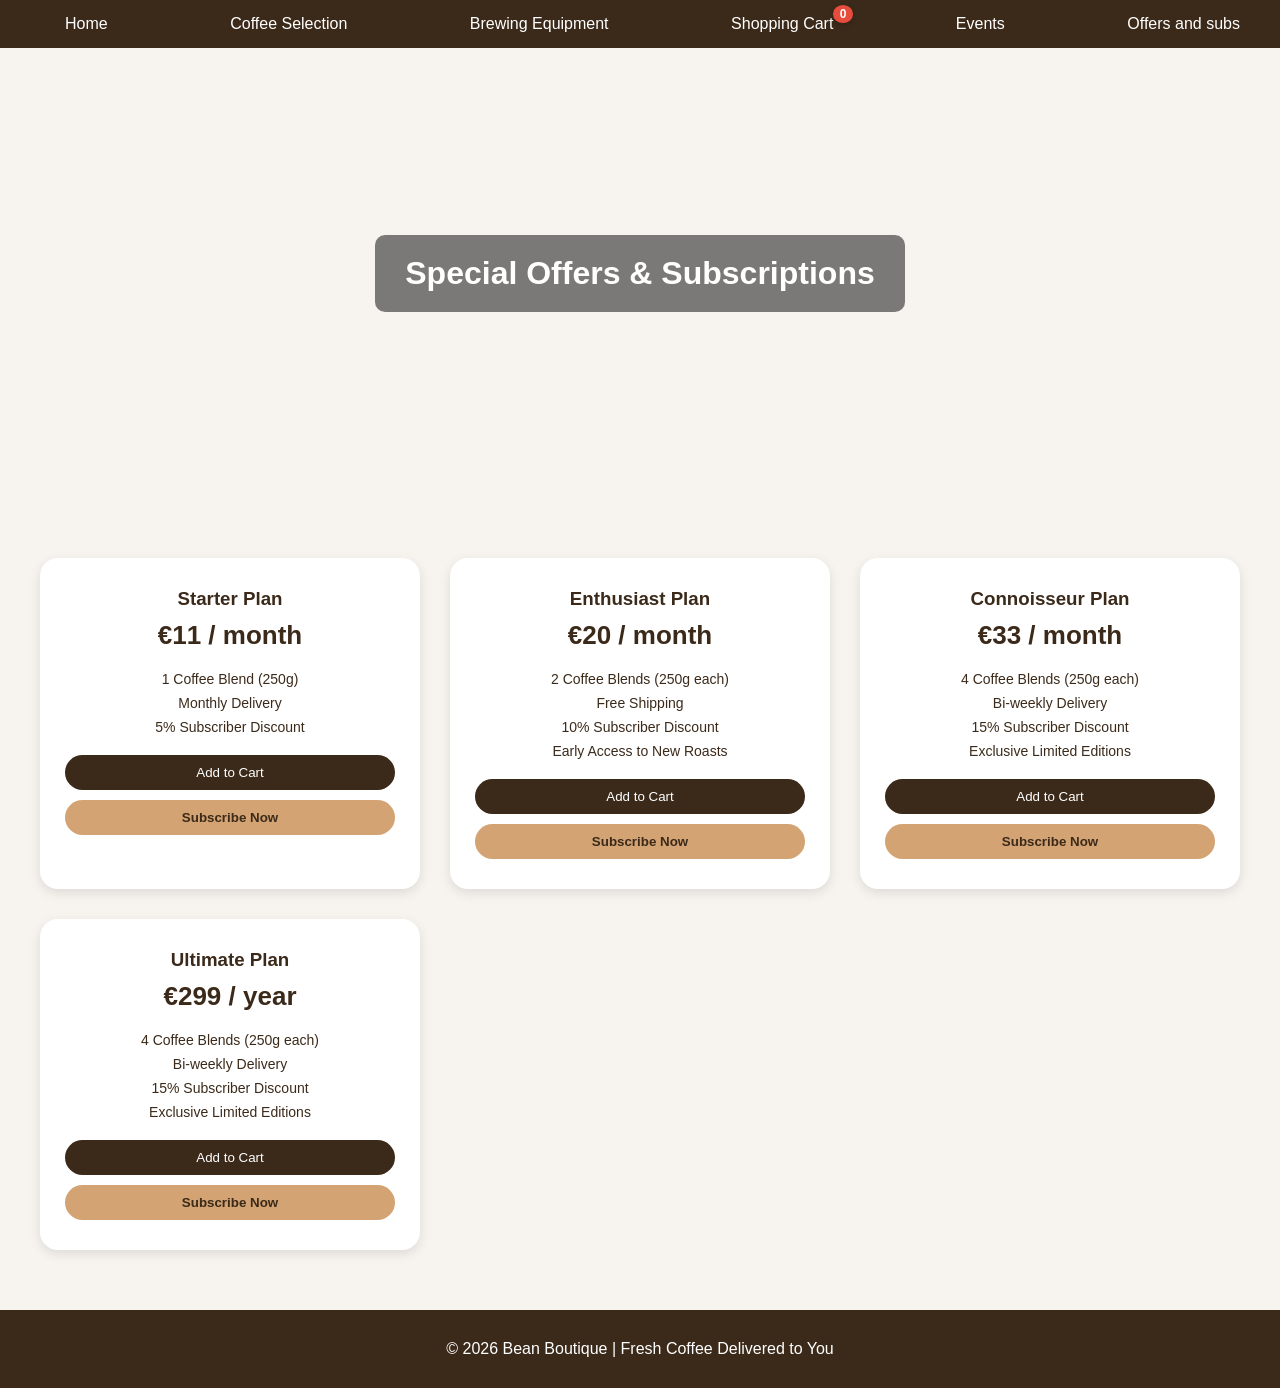
<file: offer.html>
<!DOCTYPE html>
<html lang="en">
<head>
  <meta charset="UTF-8" />
  <meta name="viewport" content="width=device-width, initial-scale=1.0" />
  <title>Special Offers & Subscriptions | Bean Boutique</title>
  <style>
    * { margin: 0; padding: 0; box-sizing: border-box; font-family: 'Segoe UI', sans-serif; }
    body { background: #f7f3ef; color: #3b2a1a; }

    /* Header */
    header { background: #3b2a1a; padding: 15px 40px; }
    nav { display: flex; justify-content: space-between; align-items: center; }
    .logo { color: #fff; font-size: 24px; font-weight: bold; }
    nav a { color: #fff; text-decoration: none; margin-left: 25px; position: relative; }
    nav a::after { content: ''; position: absolute; width: 0; height: 2px; background: #d4a373; left: 0; bottom: -5px; transition: 0.3s; }
    nav a:hover::after { width: 100%; }

    /* Page Header */
    .page-header {
      background: url('https://images.unsplash.com/photo-1509042239860-f550ce710b93') center/cover no-repeat;
      height: 50vh;
      display: flex;
      align-items: center;
      justify-content: center;
      color: #fff;
      text-align: center;
    }
    .page-header h1 { background: rgba(0,0,0,0.5); padding: 20px 30px; border-radius: 10px; }

    section { padding: 60px 40px; }

    /* Subscriptions */
    .subscriptions {
      display: grid;
      grid-template-columns: repeat(auto-fit, minmax(280px, 1fr));
      gap: 30px;
      padding: 60px 40px;
    }
    .sub-card {
      background: #fff;
      border-radius: 18px;
      padding: 30px 25px;
      box-shadow: 0 4px 12px rgba(0,0,0,0.1);
      text-align: center;
    }
    .sub-card h3 { margin-bottom: 10px; }
    .price { font-size: 26px; font-weight: bold; margin: 10px 0; }
    .sub-card ul { list-style: none; margin: 20px 0; }
    .sub-card li { margin: 8px 0; font-size: 14px; }
    .sub-card button {
      background: #3b2a1a;
      color: #fff;
      border: none;
      padding: 10px 20px;
      border-radius: 25px;
      cursor: pointer;
    }
    .sub-card button:hover { background: #5a3e2b; }

    footer { background: #3b2a1a; color: #fff; text-align: center; padding: 30px; }

    /* --- THE MISSING CSS FOR NOTIFICATIONS --- */
    .cart-link { position: relative; display: inline-block; }
    .cart-count {
      position: absolute; top: -10px; right: -20px;
      background: #e74c3c; color: white; font-size: 12px;
      font-weight: bold; padding: 2px 7px; border-radius: 50%;
      box-shadow: 0 2px 5px rgba(0,0,0,0.2);
    }
    .toast-container {
      position: fixed; bottom: 30px; right: 30px; z-index: 9999;
      display: flex; flex-direction: column; gap: 15px;
    }
    .toast {
      min-width: 280px; background: #ffffff; color: #333333;
      padding: 16px 24px; border-radius: 8px; box-shadow: 0 10px 40px rgba(0,0,0,0.15);
      display: flex; align-items: center; gap: 12px; font-size: 15px; font-weight: 500;
      transform: translateX(120%); opacity: 0;
      transition: all 0.4s cubic-bezier(0.68, -0.55, 0.265, 1.55);
      border-left: 6px solid #4CAF50;
    }
    .toast.show { transform: translateX(0); opacity: 1; }
    .toast.error { border-left-color: #e74c3c; }
    .toast-icon { font-size: 20px; }
  </style>
</head>
<body>

<header>
  <nav>
    <a href="coffeehtml1.html">Home</a>
    <a href="coffee.html">Coffee Selection</a>
    <a href="brewing.html">Brewing Equipment</a>
    <a href="shopping.html" class="cart-link">Shopping Cart <span id="cart-count" class="cart-count">0</span></a>
    <a href="events.html">Events</a>
    <a href="offer.html">Offers and subs</a>
  </nav>
</header>

<div class="page-header">
  <h1>Special Offers & Subscriptions</h1>
</div>

<div class="subscriptions">

    <div class="sub-card">
      <h3>Starter Plan</h3>
      <div class="price">€11 / month</div>
      <ul>
        <li>1 Coffee Blend (250g)</li>
        <li>Monthly Delivery</li>
        <li>5% Subscriber Discount</li>
      </ul>
      <div style="display: flex; flex-direction: column; gap: 10px; margin-top: 15px;">
        <button style="background: #3b2a1a; color: #fff; width: 100%; padding: 10px; border-radius: 25px; border: none; cursor: pointer;" onclick="addToCart(this)">Add to Cart</button>
        <button style="background: #d4a373; color: #3b2a1a; width: 100%; padding: 10px; border-radius: 25px; border: none; font-weight: bold; cursor: pointer;" onclick="buyNow(this)">Subscribe Now</button>
      </div>
    </div>

    <div class="sub-card">
      <h3>Enthusiast Plan</h3>
      <div class="price">€20 / month</div>
      <ul>
        <li>2 Coffee Blends (250g each)</li>
        <li>Free Shipping</li>
        <li>10% Subscriber Discount</li>
        <li>Early Access to New Roasts</li>
      </ul>
      <div style="display: flex; flex-direction: column; gap: 10px; margin-top: 15px;">
        <button style="background: #3b2a1a; color: #fff; width: 100%; padding: 10px; border-radius: 25px; border: none; cursor: pointer;" onclick="addToCart(this)">Add to Cart</button>
        <button style="background: #d4a373; color: #3b2a1a; width: 100%; padding: 10px; border-radius: 25px; border: none; font-weight: bold; cursor: pointer;" onclick="buyNow(this)">Subscribe Now</button>
      </div>
    </div>

    <div class="sub-card">
      <h3>Connoisseur Plan</h3>
      <div class="price">€33 / month</div>
      <ul>
        <li>4 Coffee Blends (250g each)</li>
        <li>Bi-weekly Delivery</li>
        <li>15% Subscriber Discount</li>
        <li>Exclusive Limited Editions</li>
      </ul>
      <div style="display: flex; flex-direction: column; gap: 10px; margin-top: 15px;">
        <button style="background: #3b2a1a; color: #fff; width: 100%; padding: 10px; border-radius: 25px; border: none; cursor: pointer;" onclick="addToCart(this)">Add to Cart</button>
        <button style="background: #d4a373; color: #3b2a1a; width: 100%; padding: 10px; border-radius: 25px; border: none; font-weight: bold; cursor: pointer;" onclick="buyNow(this)">Subscribe Now</button>
      </div>
    </div>

    <div class="sub-card">
      <h3>Ultimate Plan</h3>
      <div class="price">€299 / year</div>
      <ul>
        <li>4 Coffee Blends (250g each)</li>
        <li>Bi-weekly Delivery</li>
        <li>15% Subscriber Discount</li>
        <li>Exclusive Limited Editions</li>
      </ul>
      <div style="display: flex; flex-direction: column; gap: 10px; margin-top: 15px;">
        <button style="background: #3b2a1a; color: #fff; width: 100%; padding: 10px; border-radius: 25px; border: none; cursor: pointer;" onclick="addToCart(this)">Add to Cart</button>
        <button style="background: #d4a373; color: #3b2a1a; width: 100%; padding: 10px; border-radius: 25px; border: none; font-weight: bold; cursor: pointer;" onclick="buyNow(this)">Subscribe Now</button>
      </div>
    </div>

</div>

<script>
  document.addEventListener("DOMContentLoaded", updateCartCount);

  function updateCartCount() {
    try {
      let cart = JSON.parse(localStorage.getItem('beanBoutiqueCart')) || [];
      let countElement = document.getElementById('cart-count');
      if (countElement) {
        countElement.innerText = cart.length; 
      }
    } catch(e) {
      localStorage.removeItem('beanBoutiqueCart');
    }
  }

  function showFlashMessage(message, type = 'success') {
    let container = document.getElementById('toast-container');
    if (!container) {
      container = document.createElement('div');
      container.id = 'toast-container';
      container.className = 'toast-container';
      document.body.appendChild(container);
    }

    const toast = document.createElement('div');
    toast.className = `toast ${type}`;
    
    const icon = type === 'success' ? '✅' : '⚠️';
    toast.innerHTML = `<span class="toast-icon">${icon}</span> <span>${message}</span>`;
    
    container.appendChild(toast);

    setTimeout(() => toast.classList.add('show'), 10);

    setTimeout(() => {
      toast.classList.remove('show');
      setTimeout(() => toast.remove(), 400); 
    }, 3500);
  }

  function addToCart(buttonElement) {
    try {
      let card = buttonElement.closest('.card') || buttonElement.closest('.sub-card');
      if (!card) return; 

      let titleElement = card.querySelector('h3');
      let name = titleElement ? titleElement.innerText : "Specialty Item";
      
      if (card.classList.contains('sub-card')) {
          name += " (Subscription)";
      }
      
      let imgElement = card.querySelector('img');
      let image = imgElement ? imgElement.src : "https://images.unsplash.com/photo-1495474472287-4d71bcdd2085?auto=format&fit=crop&q=80&w=300";
      
      let priceElement = card.querySelector('.price');
      let priceText = priceElement ? priceElement.innerText : "0"; 
      let price = parseFloat(priceText.replace(/[^0-9.]/g, '')) || 0;

      let cart;
      try {
        cart = JSON.parse(localStorage.getItem('beanBoutiqueCart')) || [];
      } catch(e) {
        cart = []; 
      }
      
      cart.push({ name: name, price: price, image: image });
      localStorage.setItem('beanBoutiqueCart', JSON.stringify(cart));
      
      updateCartCount(); 
      showFlashMessage(`<strong>${name}</strong> added to cart!`, 'success'); 

    } catch (error) {
      console.error("Cart Error:", error);
      showFlashMessage("Sorry, we couldn't add that to the cart.", "error");
    }
  }

  function buyNow(buttonElement) {
    let card = buttonElement.closest('.card') || buttonElement.closest('.sub-card');
    let titleElement = card ? card.querySelector('h3') : null;
    let name = titleElement ? titleElement.innerText : "Subscription";
    
    showFlashMessage(`<strong>Success!</strong> Your ${name} is now active.`, 'success');
  }
</script>

<footer>
  <p>© 2026 Bean Boutique | Fresh Coffee Delivered to You</p>
</footer>

</body>
</html>
</file>
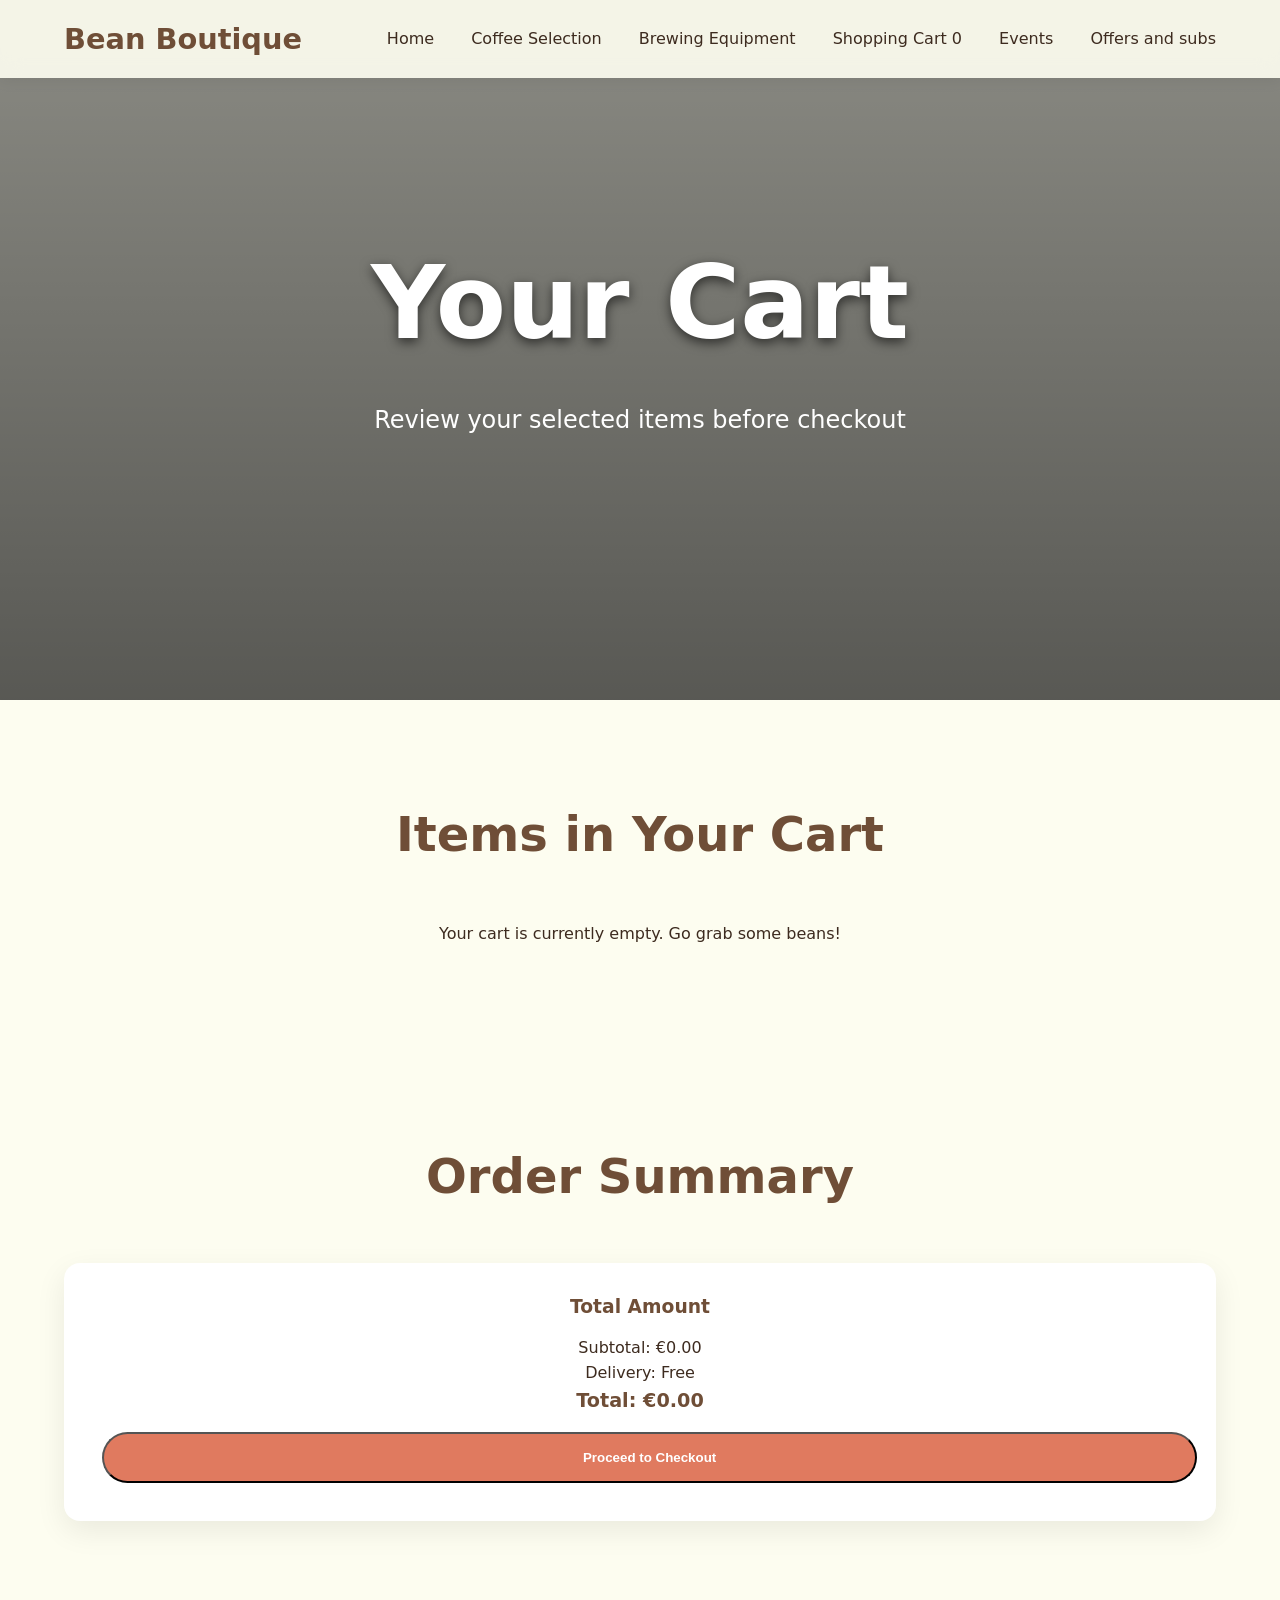
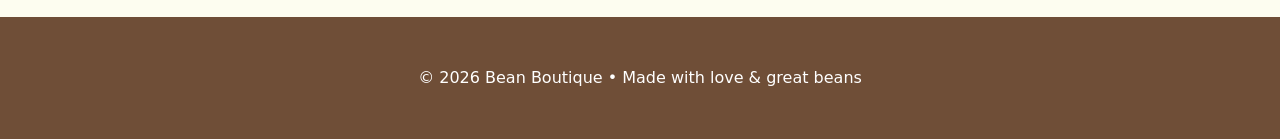
<file: shopping.html>
<!DOCTYPE html>
<html lang="en">
<head>
  <meta charset="UTF-8">
  <title>Shopping Cart | Bean Boutique</title>
  <meta name="viewport" content="width=device-width, initial-scale=1.0">
  <link rel="stylesheet" href="page.css">
</head>
<body>

<header>
  <div class="logo">Bean Boutique</div>
  <nav>
    <a href="coffeehtml1.html">Home</a>
    <a href="coffee.html">Coffee Selection</a>
    <a href="brewing.html">Brewing Equipment</a>
    <a href="shopping.html" class="cart-link">Shopping Cart <span id="cart-count" class="cart-count">0</span></a>
    <a href="events.html">Events</a>
    <a href="offer.html">Offers and subs</a>
  </nav>
</header>

<section class="hero" style="height:60vh;">
  <div class="hero-content">
    <h1>Your Cart</h1>
    <p>Review your selected items before checkout</p>
  </div>
</section>

<section>
  <h2>Items in Your Cart</h2>
  <div class="features" id="cart-container">
     <p style="text-align:center; width:100%;">Loading cart...</p>
  </div>
</section>

<section>
  <h2>Order Summary</h2>
  <div class="features">
    <div class="card">
      <div class="card-content">
        <h3>Total Amount</h3>
        <p id="subtotal-display">Subtotal: €0.00</p>
        <p>Delivery: Free</p>
        <p><strong id="total-display" style="font-size: 1.2rem; color: #6F4E37;">Total: €0.00</strong></p>
        <button class="btn" style="width: 100%; margin-top: 15px;" onclick="checkout()">Proceed to Checkout</button>
      </div>
    </div>
  </div>
</section>

<footer>
  <p>© 2026 Bean Boutique • Made with love & great beans</p>
</footer>

<script>
  // Run this when the page loads
  document.addEventListener("DOMContentLoaded", loadCart);

  // --- Professional Flash Message Function ---
  function showFlashMessage(message, type = 'success') {
    // 1. Create a container for messages if it doesn't exist yet
    let container = document.getElementById('toast-container');
    if (!container) {
      container = document.createElement('div');
      container.id = 'toast-container';
      container.className = 'toast-container';
      document.body.appendChild(container);
    }

    // 2. Create the actual message box
    const toast = document.createElement('div');
    toast.className = `toast ${type}`;
    
    // 3. Set the icon (Green tick for success, Warning sign for error)
    const icon = type === 'success' ? '✅' : '⚠️';
    toast.innerHTML = `<span class="toast-icon">${icon}</span> <span>${message}</span>`;
    
    // 4. Add it to the screen
    container.appendChild(toast);

    // 5. Animate it in
    setTimeout(() => toast.classList.add('show'), 10);

    // 6. Remove it automatically after 3.5 seconds
    setTimeout(() => {
      toast.classList.remove('show');
      setTimeout(() => toast.remove(), 400); // Wait for the fade-out animation to finish
    }, 3500);
  }
  // -------------------------------------------

  function loadCart() {
    const cartContainer = document.getElementById("cart-container");
    const subtotalDisplay = document.getElementById("subtotal-display");
    const totalDisplay = document.getElementById("total-display");
    
    let cart = JSON.parse(localStorage.getItem('beanBoutiqueCart')) || [];
    
    if (cart.length === 0) {
      cartContainer.innerHTML = "<p style='text-align:center; width:100%;'>Your cart is currently empty. Go grab some beans!</p>";
      subtotalDisplay.innerText = "Subtotal: €0.00";
      totalDisplay.innerText = "Total: €0.00";
      return;
    }

    let total = 0;
    cartContainer.innerHTML = ""; 
    
    cart.forEach((item, index) => {
      total += item.price;
      cartContainer.innerHTML += `
        <div class="card">
          <img src="${item.image}" alt="${item.name}">
          <div class="card-content">
            <h3>${item.name}</h3>
            <p>Quantity: 1</p>
            <p><strong>Price: €${item.price.toFixed(2)}</strong></p>
            <button class="btn" style="background: #e74c3c; padding: 8px 15px; margin-top: 10px;" onclick="removeItem(${index})">Remove</button>
          </div>
        </div>
      `;
    });

    subtotalDisplay.innerText = `Subtotal: €${total.toFixed(2)}`;
    totalDisplay.innerText = `Total: €${total.toFixed(2)}`;
  }

  function removeItem(index) {
    let cart = JSON.parse(localStorage.getItem('beanBoutiqueCart')) || [];
    let removedItemName = cart[index].name;
    
    cart.splice(index, 1); 
    localStorage.setItem('beanBoutiqueCart', JSON.stringify(cart));
    loadCart(); 
    
    // Show a professional success message when an item is removed
    showFlashMessage(`${removedItemName} removed from cart.`, 'success');
  }

  function checkout() {
    let cart = JSON.parse(localStorage.getItem('beanBoutiqueCart')) || [];
    if (cart.length === 0) {
      // Show the red warning flash message instead of the ugly alert
      showFlashMessage("Your cart is empty! Add some items first.", "error");
      return;
    }
    
    // Show the green success flash message instead of the ugly alert
    showFlashMessage("Order Successful! Your items are on the way.", "success");
    
    localStorage.removeItem('beanBoutiqueCart');
    
    // Slight delay before refreshing the cart so the user has time to read the success message
    setTimeout(() => {
      loadCart(); 
    }, 1500);
  }
</script>


</body>
</html>
</file>
<file: page.css>
:root {
      --coffee: #6F4E37;
      --beige: #D4A373;
      --cream: #FDFDF0;
      --accent: #E07A5F;
      --dark: #3D2B1F;
    }
    * { margin:0; padding:0; box-sizing:border-box; }
    body {
      font-family: 'Segoe UI', system-ui, sans-serif;
      background: var(--cream);
      color: var(--dark);
      line-height: 1.6;
    }
    header {
      position: fixed;
      top: 0; left: 0; right: 0;
      background: rgba(253,253,240,0.92);
      backdrop-filter: blur(10px);
      z-index: 100;
      padding: 1rem 5%;
      display: flex;
      justify-content: space-between;
      align-items: center;
      box-shadow: 0 2px 15px rgba(0,0,0,0.07);
    }
    .logo {
      font-size: 1.8rem;
      font-weight: 800;
      color: var(--coffee);
    }
    nav a {
      margin-left: 2rem;
      text-decoration: none;
      color: var(--dark);
      font-weight: 500;
    }
    nav a:hover { color: var(--accent); }

    .hero {
      height: 100vh;
      min-height: 700px;
      background: linear-gradient(rgba(0,0,0,0.45), rgba(0,0,0,0.65)),
                  url('https://images.unsplash.com/photo-1495474472287-4d71bcdd2085?auto=format&fit=crop&q=80&w=2940') center/cover;
      color: white;
      display: flex;
      align-items: center;
      justify-content: center;
      text-align: center;
      padding: 0 5%;
    }
    .hero-content h1 {
      font-size: clamp(3.5rem, 8vw, 7rem);
      margin-bottom: 1rem;
      text-shadow: 0 4px 12px rgba(0,0,0,0.6);
    }
    .hero-content p {
      font-size: 1.5rem;
      max-width: 700px;
      margin: 0 auto 2.5rem;
    }
    .btn {
      display: inline-block;
      background: var(--accent);
      color: white;
      padding: 1rem 2.2rem;
      border-radius: 50px;
      text-decoration: none;
      font-weight: bold;
      margin: 0.6rem;
      transition: all 0.3s;
    }
    .btn:hover { background: #c95e4a; transform: translateY(-3px); }
    .btn-outline {
      background: transparent;
      border: 2px solid white;
    }

    section { padding: 6rem 5%; }
    h2 { font-size: 3rem; text-align: center; margin-bottom: 3rem; color: var(--coffee); }

    .features {
      display: grid;
      grid-template-columns: repeat(auto-fit, minmax(280px, 1fr));
      gap: 2.5rem;
      max-width: 1200px;
      margin: 0 auto;
    }
    .card {
      background: white;
      border-radius: 16px;
      overflow: hidden;
      box-shadow: 0 10px 30px rgba(0,0,0,0.08);
      transition: transform 0.4s;
    }
    .card:hover { transform: translateY(-12px); }
    .card img {
      width: 100%;
      height: 240px;
      object-fit: cover;
    }
    .card-content { padding: 1.8rem; text-align: center; }
    .card h3 { color: var(--coffee); margin-bottom: 0.8rem; }

    footer {
      background: var(--coffee);
      color: white;
      text-align: center;
      padding: 3rem 5%;
    }

    @media (max-width: 768px) {
      nav { display: none; } 
      .hero h1 { font-size: 3.8rem; }
    }
   .popup-content {
    background: white;
    padding: 20px;
    width: 300px;
    margin: 100px auto;
}
/* Offer Button */
.offer-btn {
  display: block;
  margin: 30px auto;
  padding: 12px 25px;
  background: #6f4e37;
  color: white;
  border: none;
  border-radius: 25px;
  cursor: pointer;
  font-size: 16px;
}

.offer-btn:hover {
  background: #5a3c2c;
}

/* Popup Background */
.popup {
  display: none;
  position: fixed;
  top: 0;
  left: 0;
  width: 100%;
  height: 100%;
  background: rgba(0,0,0,0.6);
  justify-content: center;
  align-items: center;
  z-index: 1000;
}

/* Popup Box */
.popup-content {
  background: white;
  padding: 30px;
  width: 320px;
  text-align: center;
  border-radius: 15px;
  position: relative;
  animation: fadeIn 0.3s ease-in-out;
}

/* Close Button */
.close-btn {
  position: absolute;
  right: 15px;
  top: 10px;
  font-size: 24px;
  cursor: pointer;
}

/* Shop Button */
.shop-btn {
  margin-top: 15px;
  padding: 10px 20px;
  background: #6f4e37;
  color: white;
  border: none;
  border-radius: 20px;
  cursor: pointer;
}

.shop-btn:hover {
  background: #5a3c2c;
}

/* Animation */
@keyframes fadeIn {
  from { transform: scale(0.8); opacity: 0; }
  to { transform: scale(1); opacity: 1; }
} 

.popup {
  display: none;
  position: fixed;
  z-index: 999;
  left: 0;
  top: 0;
  width: 100%;
  height: 100%;
  background: rgba(0,0,0,0.6);
  justify-content: center;
  align-items: center;
}

.popup-content {
  background: white;
  padding: 30px;
  border-radius: 10px;
  text-align: center;
  width: 320px;
  position: relative;
}

.popup-content input {
  width: 100%;
  padding: 8px;
  margin: 8px 0;
}

.close-btn {
  position: absolute;
  top: 10px;
  right: 15px;
  font-size: 22px;
  cursor: pointer;
}

.register-btn {
  padding: 10px 20px;
  background: #6f4e37;
  color: white;
  border: none;
  border-radius: 5px;
  cursor: pointer;
}

.register-btn:hover {
  background: #4e342e;
}
/* --- Professional Flash Messages (Toasts) --- */
.toast-container {
  position: fixed;
  bottom: 30px;
  right: 30px;
  z-index: 9999;
  display: flex;
  flex-direction: column;
  gap: 15px;
}

.toast {
  min-width: 280px;
  background: #ffffff;
  color: #333333;
  padding: 16px 24px;
  border-radius: 8px;
  box-shadow: 0 10px 40px rgba(0,0,0,0.15);
  display: flex;
  align-items: center;
  gap: 12px;
  font-size: 15px;
  font-weight: 500;
  transform: translateX(120%); /* Starts off-screen to the right */
  opacity: 0;
  transition: all 0.4s cubic-bezier(0.68, -0.55, 0.265, 1.55); /* Gives it a slight bouncy entrance */
  border-left: 6px solid #4CAF50; /* Green line for success */
}

.toast.show {
  transform: translateX(0);
  opacity: 1;
}

.toast.error {
  border-left-color: #e74c3c; /* Red line for errors/warnings */
}

.toast-icon {
  font-size: 20px;
}
/* --- Preloader (Loading Animation) --- */
#preloader {
  position: fixed;
  top: 0;
  left: 0;
  width: 100%;
  height: 100%;
  background-color: var(--cream); /* Matches your website's cream background */
  z-index: 999999; /* Keeps it on top of absolutely everything */
  display: flex;
  justify-content: center;
  align-items: center;
  flex-direction: column;
  transition: opacity 0.6s ease;
}

/* The Coffee Cup & Steam */
.cup-container {
  position: relative;
  width: 100px;
  height: 100px;
}

.cup {
  width: 60px;
  height: 50px;
  background: var(--coffee); 
  border-bottom-left-radius: 30px;
  border-bottom-right-radius: 30px;
  position: absolute;
  bottom: 20px;
  left: 20px;
  box-shadow: inset -5px -5px 10px rgba(0,0,0,0.2);
}

.cup::after {
  content: '';
  position: absolute;
  top: 10px;
  right: -15px;
  width: 20px;
  height: 25px;
  border: 4px solid var(--coffee);
  border-radius: 50%;
}

.saucer {
  width: 80px;
  height: 10px;
  background: var(--beige);
  border-radius: 50%;
  position: absolute;
  bottom: 15px;
  left: 10px;
}

.steam {
  position: absolute;
  width: 4px;
  height: 20px;
  background: var(--beige);
  border-radius: 5px;
  bottom: 75px;
  opacity: 0;
  animation: steam-rise 1.5s infinite ease-in-out;
}

/* Staggering the steam so it looks natural */
.steam:nth-child(1) { left: 35px; animation-delay: 0.1s; }
.steam:nth-child(2) { left: 48px; animation-delay: 0.5s; }
.steam:nth-child(3) { left: 61px; animation-delay: 0.3s; }

@keyframes steam-rise {
  0% { transform: translateY(0) scale(1); opacity: 0.8; }
  100% { transform: translateY(-30px) scale(1.5); opacity: 0; }
}

.loading-text {
  margin-top: 15px;
  color: var(--coffee);
  font-weight: bold;
  font-size: 1.2rem;
  letter-spacing: 3px;
  text-transform: uppercase;
  animation: pulse 1.5s infinite;
}

@keyframes pulse {
  0%, 100% { opacity: 1; }
  50% { opacity: 0.4; }
}
</file>
